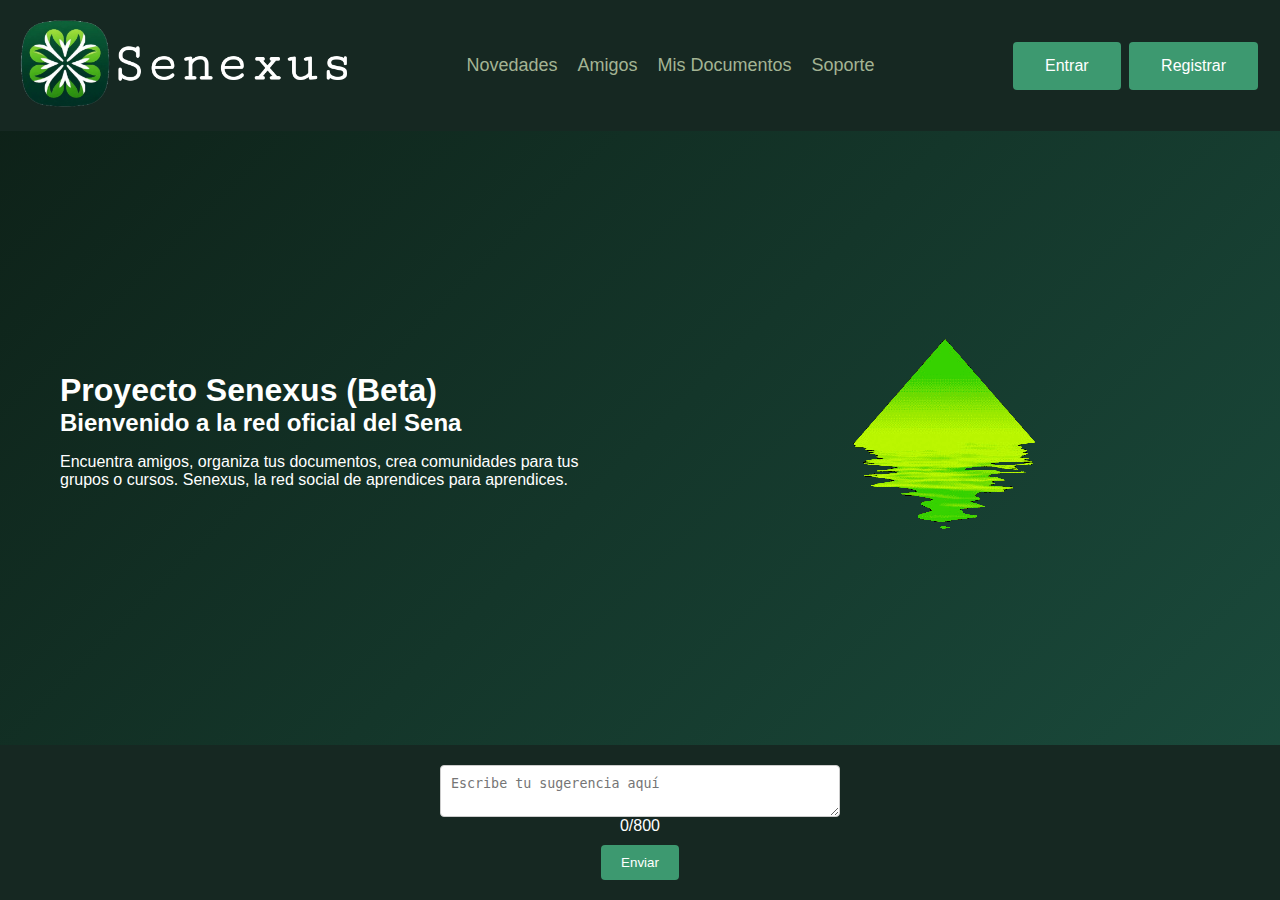
<file: index.html>
<!DOCTYPE html>
<html lang="es">

<head>
  <meta charset="UTF-8">
  <meta name="viewport" content="width=device-width, initial-scale=1.0">
  <meta name="description" content="Red Social - Social Network">
  <link rel="icon" href="css/logo.png" type="image/x-icon">
  <link href="css/styles.css" rel="stylesheet">
  <title>Senexus</title>
</head>

<body>
  <header class="container">
    <a href="./index.html" class="logo">
      <img src="css/logo-nombre.png" alt="Senexus Logo">
    </a>

    <!-- Botón del menú hamburguesa, solo visible en dispositivos móviles -->
    <div class="nav-toggle">☰</div>

    <nav>
      <ul>
        <li><a href="./news.html">Novedades</a></li>
        <li><a href="./friends.html">Amigos</a></li>
        <li><a href="./mydocuments.html">Mis Documentos</a></li>
        <li><a href="./support.html">Soporte</a></li>
      </ul>
    </nav>

    <div class="auth-buttons">
      <button type="button" onclick="window.location.href='login.html';" class="custom-button">Entrar</button>
      <button type="button" onclick="window.location.href='register.html';" class="custom-button">Registrar</button>
    </div>
  </header>

  <main class="body_container">
    <div class="row">
      <section class="text-image-container">
        <div class="text-content">
          <h1 class="black">Proyecto Senexus (Beta)</h1>
          <h2 class="blue">Bienvenido a la red oficial del Sena</h2>
          <p>Encuentra amigos, organiza tus documentos, crea comunidades para tus grupos o cursos. Senexus, la red
            social de aprendices para aprendices.</p>
        </div>
        <div class="gif-container">
          <img src="css/main-logo.gif" alt="Gif de bienvenida">
        </div>
      </section>
    </div>
  </main>

  <footer>
    <form id="webhookForm">
        <input type="hidden" name="_captcha" value="false">
        
        <!-- Textarea con límite de caracteres y contador -->
        <textarea id="comentarios" name="mensaje" placeholder="Escribe tu sugerencia aquí" maxlength="800" required></textarea>
        <span id="contador">0/800</span>
        
        <!-- Botón de envío -->
        <button type="submit">Enviar</button>
    </form>
  </footer>

  <script src="script.js"></script>
</body>

</html>
</file>
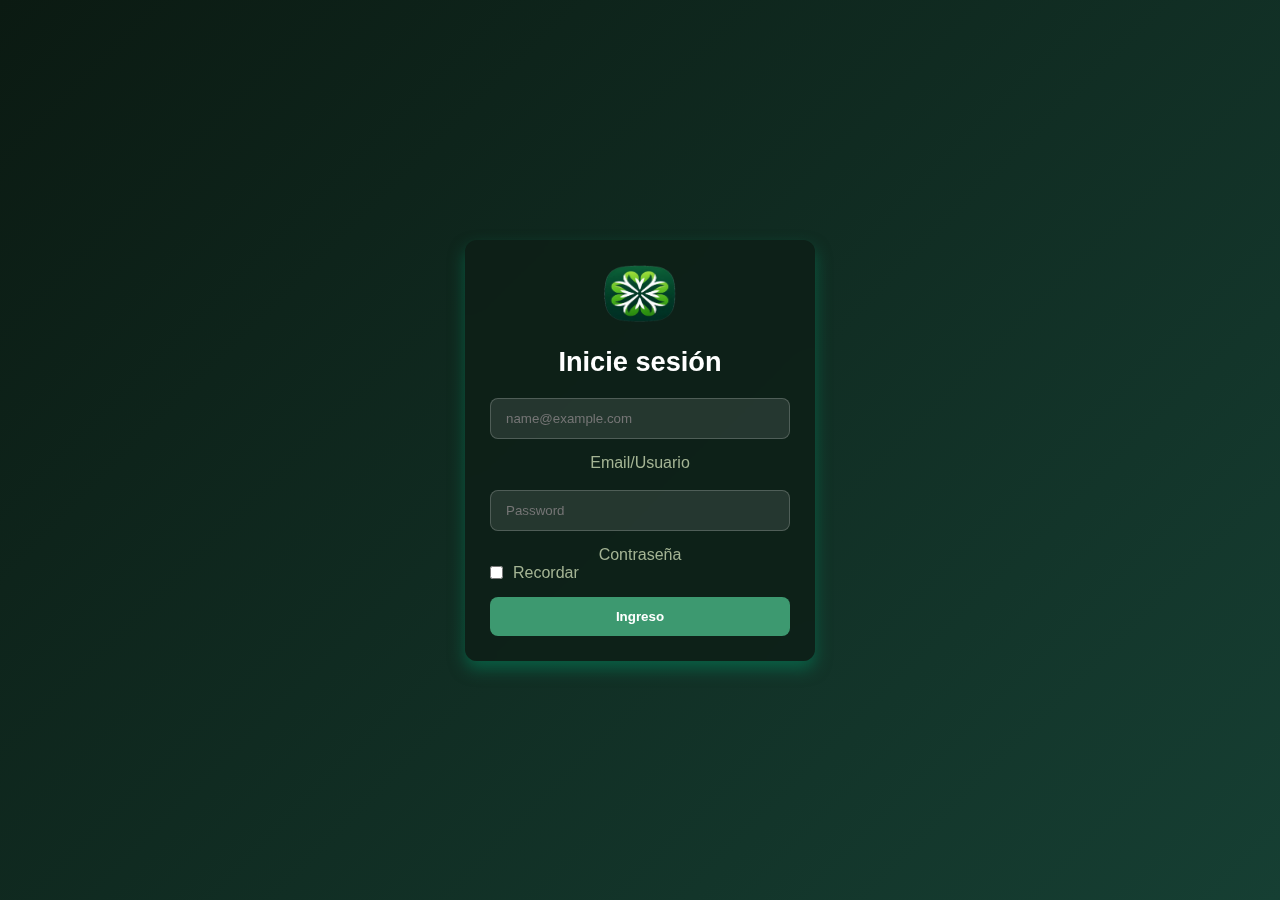
<file: login.html>
<!DOCTYPE html>
<html lang="es">
<head>
  <meta http-equiv="Content-Type" content="text/html; charset=UTF-8">
  <meta name="viewport" content="width=device-width, initial-scale=1">
  <meta name="description" content="Red Social - Social Network">
  <link rel="shortcut icon" href="css/logo.png" type="image/x-icon">
  <title>Ingreso - Red Social</title>
  <link href="css/signin.css" rel="stylesheet">
</head>

<body class="text-center">
  <main class="form-signin">
    <form>
      <img class="mb-4 logo" src="css/logo.png" alt="Logo">
      <h1 class="h3 mb-3 fw-normal">Inicie sesión</h1>

      <div class="form-floating">
        <input type="email" class="form-control" id="floatingInput" placeholder="name@example.com">
        <label for="floatingInput">Email/Usuario</label>
      </div>
      <br>
      <div class="form-floating">
        <input type="password" class="form-control" id="floatingPassword" placeholder="Password">
        <label for="floatingPassword">Contraseña</label>
      </div>

      <div class="checkbox mb-3">
        <label>
          <input type="checkbox" value="remember-me"> Recordar</label>
      </div>
      <button type="button" onclick="window.location.href='index.html';" class="w-100 btn btn-success" type="submit"> Ingreso</button>
    </form>
  </main>
</body>
</html>
</file>
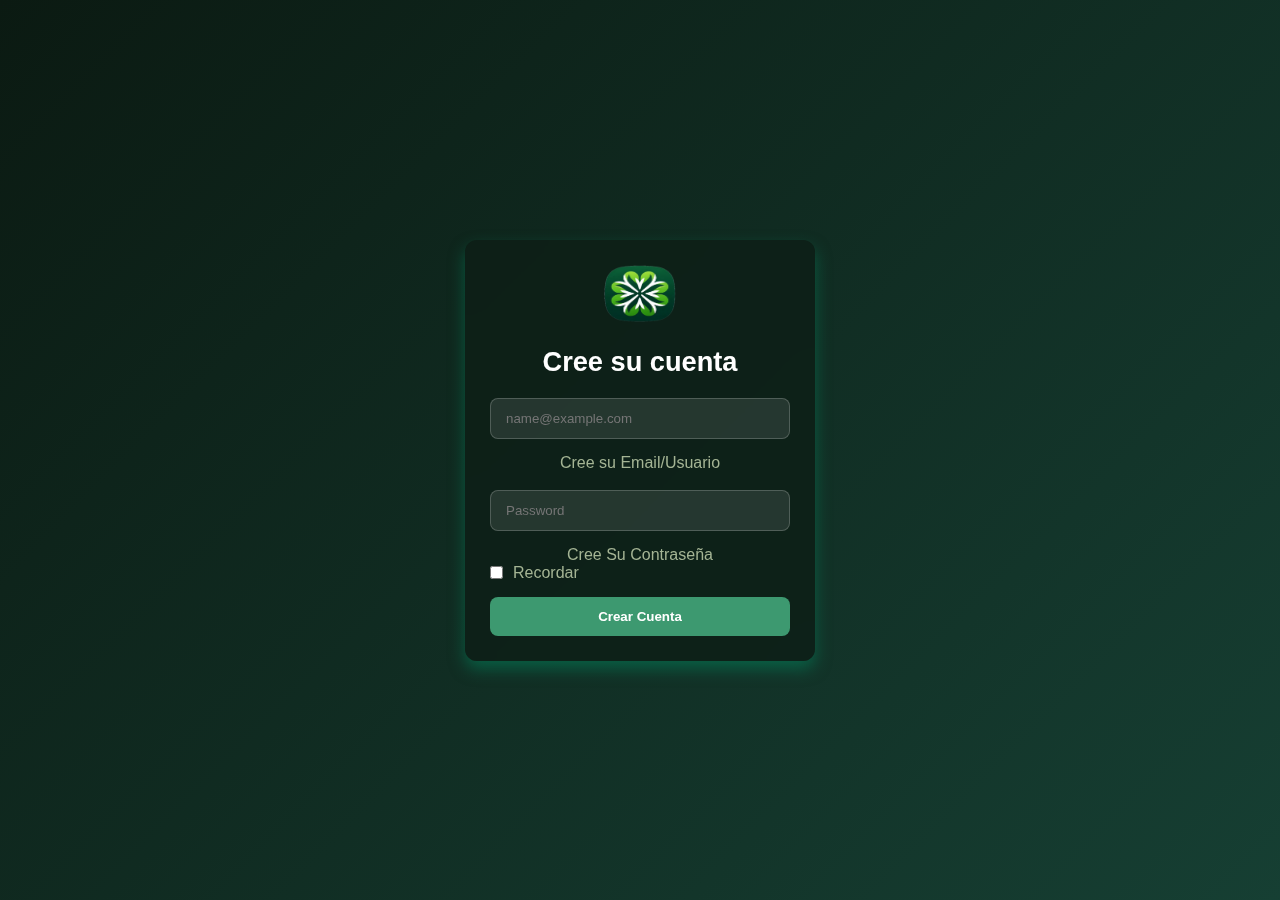
<file: register.html>
<!DOCTYPE html>
<html lang="es">

<head>
  <meta charset="UTF-8">
  <meta name="viewport" content="width=device-width, initial-scale=1.0">
  <meta name="description" content="Red Social - Social Network">
  <link rel="shortcut icon" href="css/logo.png" type="image/x-icon">
  <title>Registro - Red Social</title>
  <link href="css/signin.css" rel="stylesheet">
</head>

<body class="text-center">
  <main class="form-signin">
    <form>
      <img class="mb-4 logo" src="css/logo.png" alt="Senexus Logo" width="72" height="57">
      <h1 class="h3 mb-3 fw-normal">Cree su cuenta</h1>

      <div class="form-group">
        <input type="email" class="form-control" id="floatingInput" placeholder="name@example.com">
        <label for="floatingInput">Cree su Email/Usuario</label>
      </div>
      <br>
      <div class="form-group">
        <input type="password" class="form-control" id="floatingPassword" placeholder="Password">
        <label for="floatingPassword">Cree Su Contraseña</label>
      </div>

      <div class="checkbox mb-3">
        <label>
          <input type="checkbox" value="remember-me"> Recordar</label>
      </div>
      <button type="button" onclick="window.location.href='index.html';" class="w-100 btn btn-success">Crear Cuenta</button>
      <p class="mt-5 mb-3 text-muted"></p>
    </form>
  </main>
</body>

</html>
</file>
<file: css/styles.css>
/* Estilos globales */
html,
body {
  height: 100%;
  margin: 0;
  padding: 0;
  font-family: 'Poppins', sans-serif;
  background: linear-gradient(135deg, #0D1F16 0%, #1B4D3E 100%); /* Fondo degradado verde oscuro */
  color: white;
}

body {
  display: flex;
  flex-direction: column;
}

/* Encabezado */
header {
  background-color: #162822; /* Verde oscuro */
  color: white;
  padding: 20px;
  display: flex;
  justify-content: space-between;
  align-items: center;
  position: relative;
  z-index: 1;
  flex-wrap: wrap;
}

.logo img {
  width: 330px;
  height: auto;
}

/* Botón de menú hamburguesa */
.nav-toggle {
  display: none;
  font-size: 24px;
  cursor: pointer;
  color: white;
}

/* Navegación visible por defecto en pantallas grandes */
nav {
  display: flex;
  flex-direction: row;
  align-items: center;
}

nav ul {
  list-style: none;
  padding: 0;
  margin: 0;
  display: flex;
  flex-direction: row;
}

nav ul li {
  margin-right: 20px;
}

nav ul li a {
  text-decoration: none;
  color: #A4B494; /* Verde grisáceo claro */
  font-size: 18px;
  display: block;
}

/* Responsividad: Estilos para pantallas pequeñas */
@media (max-width: 768px) {
  .nav-toggle {
    display: block;
  }

  nav {
    display: none;
    width: 100%;
  }

  nav.active {
    display: flex;
    flex-direction: column;
  }

  nav ul {
    flex-direction: column;
    background-color: #162822; /* Fondo verde oscuro */
  }

  nav ul li {
    text-align: center;
    padding: 10px 0;
    margin-right: 0;
  }

  .funciones {
    width: 100%;
    text-align: center;
    margin-top: 10px;
  }

  .funciones button {
    width: 100%;
    margin-bottom: 10px;
  }
}

/* Contenedor principal del cuerpo */
.body_container {
  flex: 1;
  display: flex;
  align-items: center;
  justify-content: center;
  padding: 0;
  box-sizing: border-box;
  margin: 0;
  width: 100%;
  height: calc(100vh - 80px);
}

/* Contenedor de texto e imagen */
.text-image-container {
  display: flex;
  flex-direction: row;
  align-items: center;
  justify-content: space-between;
  width: 100%;
  height: 100%;
  max-width: 1200px;
  margin: 0 auto;
  gap: 20px;
}

/* Contenido del texto */
.text-content {
  flex: 1;
  padding: 20px;
  box-sizing: border-box;
}

/* Contenedor del gif */
.gif-container {
  flex: 1;
  display: flex;
  justify-content: center;
  padding: 20px;
}

.gif-container img {
  max-width: 100%;
  height: auto;
}

/* Títulos */
h1.black,
h2.blue {
  margin: 0;
}

/* Botones personalizados */
.custom-button {
  background-color: #3D9970; /* Verde claro */
  border: none;
  color: white;
  padding: 15px 32px;
  text-align: center;
  text-decoration: none;
  display: inline-block;
  font-size: 16px;
  margin: 4px 2px;
  cursor: pointer;
  border-radius: 4px;
}

.custom-button:hover {
  background-color: #2E7D57; /* Verde más oscuro en hover */
}

/* Estilos del pie de página */
footer {
  background-color: #162822; /* Fondo verde oscuro */
  padding: 20px;
  text-align: center;
}

footer form {
  display: flex;
  flex-direction: column;
  align-items: center;
}

footer textarea {
  width: 100%;
  max-width: 400px;
  padding: 10px;
  border: 1px solid #ccc;
  border-radius: 4px;
  resize: vertical;
  box-sizing: border-box;
}

footer button {
  margin-top: 10px;
  padding: 10px 20px;
  background-color: #3D9970; /* Verde claro */
  color: white;
  border: none;
  cursor: pointer;
  border-radius: 4px;
}

footer button:hover {
  background-color: #2E7D57; /* Verde más oscuro en hover */
}

/* Estilos para pantallas pequeñas */
@media (max-width: 768px) {
  .text-image-container {
    flex-direction: column;
    text-align: center;
  }

  .gif-container {
    margin-top: 20px;
  }

  footer textarea {
    max-width: 100%;
    resize: none;
    width: 300px;
    height: 150px;
    max-width: 100%;
    max-height: 200px;
    min-width: 100px;
    min-height: 50px;
  }
}
</file>
<file: css/signin.css>
/* Reset básico */
* {
  margin: 0;
  padding: 0;
  box-sizing: border-box;
}

html, body {
  height: 100%;
  font-family: 'Poppins', sans-serif;
  background: linear-gradient(135deg, #0b1a12 0%, #163f33 100%); /* Fondo degradado en tonos de verde oscuro */
}

body {
  display: flex;
  align-items: center;
  justify-content: center;
}

.form-signin {
  width: 100%;
  max-width: 350px;
  padding: 25px;
  background-color: rgba(13, 31, 22, 0.85); /* Verde oscuro translúcido */
  border-radius: 12px;
  box-shadow: 0 8px 16px rgba(1, 139, 98, 0.5); /* Sombra pronunciada */
  text-align: center;
  backdrop-filter: blur(10px);
  color: white;
}

.form-signin .checkbox {
  font-weight: 400;
  margin-bottom: 15px;
  color: #A4B494; /* Verde grisáceo claro */
}

.form-signin input[type="email"],
.form-signin input[type="password"] {
  width: 100%;
  padding: 12px 15px;
  margin-bottom: 15px;
  border: 1px solid rgba(255, 255, 255, 0.2);
  border-radius: 8px;
  background-color: rgba(255, 255, 255, 0.1); /* Fondo translúcido para inputs */
  color: white;
  transition: all 0.3s ease-in-out;
}

.form-signin input[type="email"]:focus,
.form-signin input[type="password"]:focus {
  border-color: #3D9970; /* Verde claro */
  background-color: rgba(255, 255, 255, 0.2); /* Fondo ligeramente más claro */
  outline: none;
}

.btn-success {
  width: 100%;
  padding: 12px;
  border: none;
  border-radius: 8px;
  background-color: #3D9970; /* Verde claro */
  color: white;
  font-weight: bold;
  cursor: pointer;
  transition: background-color 0.3s ease-in-out;
}

.btn-success:hover {
  background-color: #2E7D57; /* Verde más oscuro al pasar el ratón */
}

label {
  color: #A4B494; /* Verde grisáceo claro */
  margin-bottom: 5px;
}

h1.fw-normal {
  color: white;
  font-weight: 600;
  margin-bottom: 20px;
  font-size: 1.7rem;
}

.logo {
  width: 72px;
  height: 57px;
  margin-bottom: 20px;
}

.checkbox label {
  display: flex;
  align-items: center;
}

.checkbox input {
  margin-right: 10px;
}
</file>
